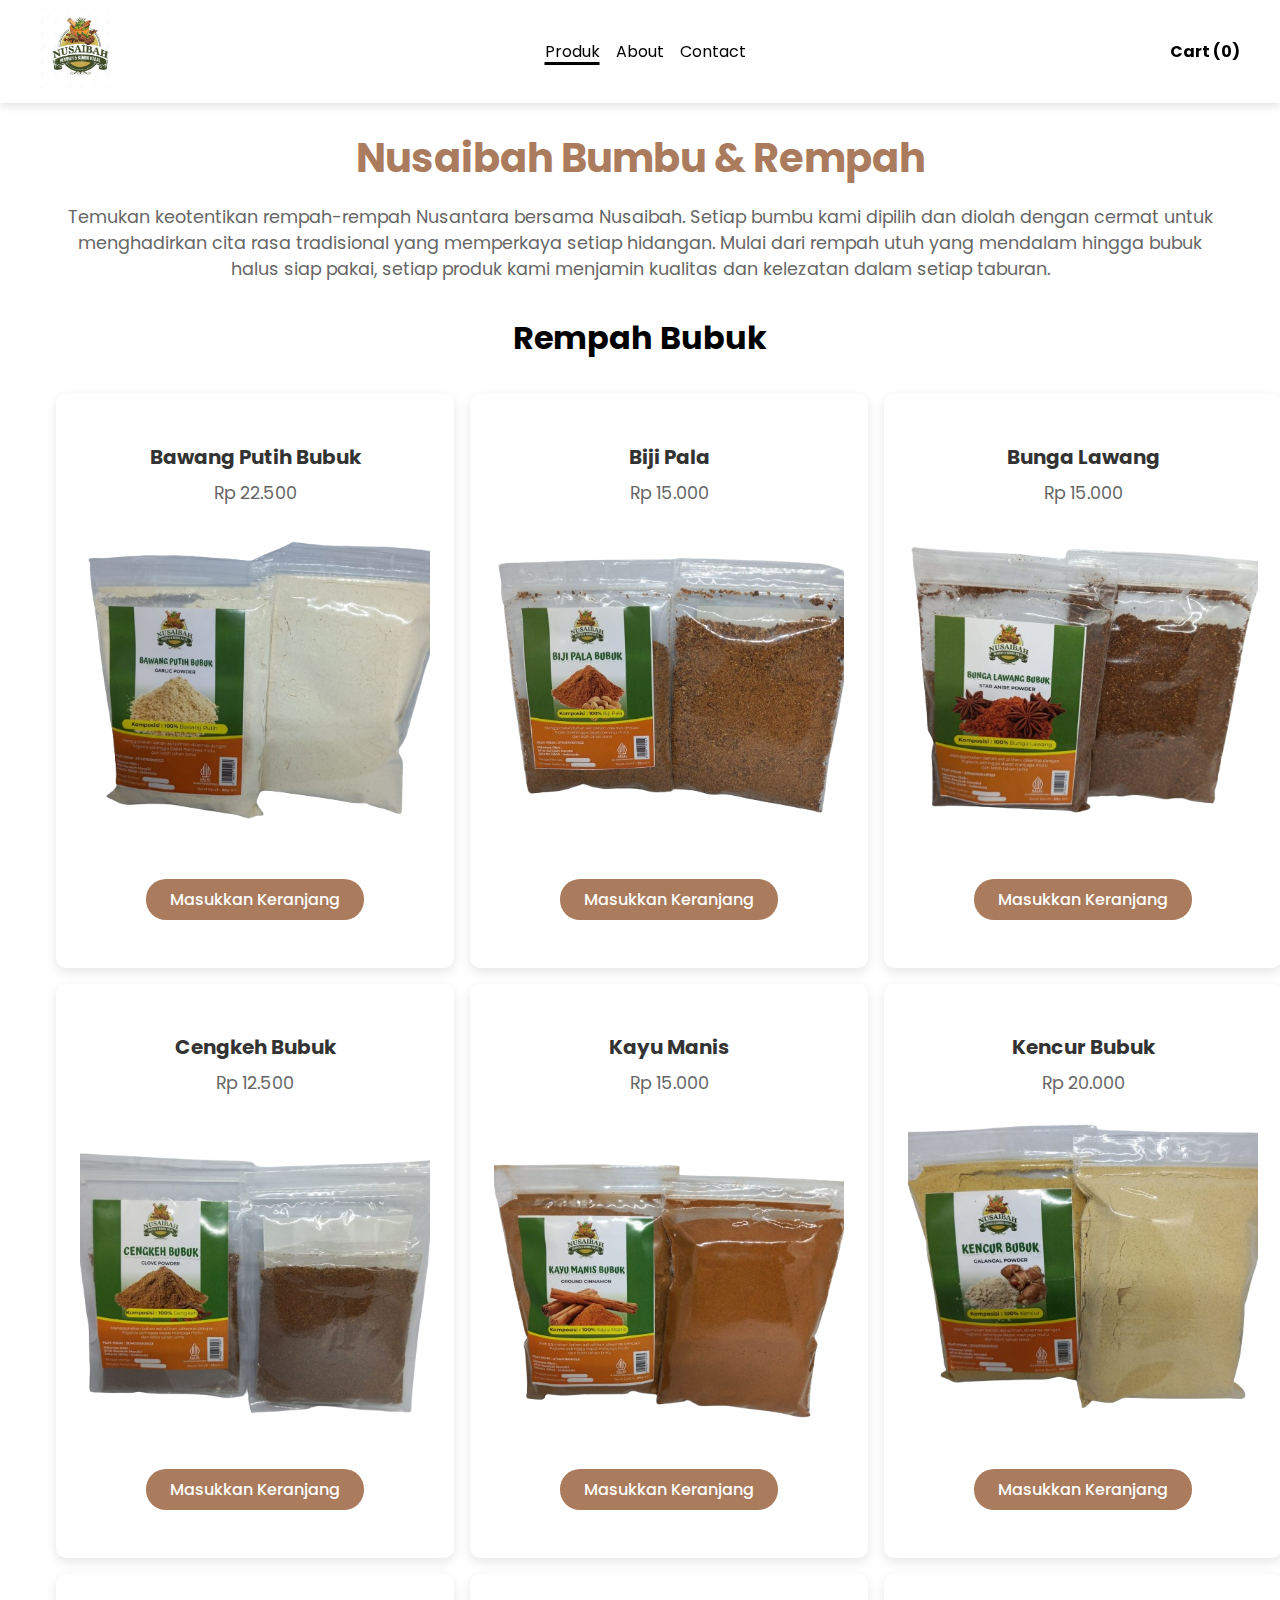
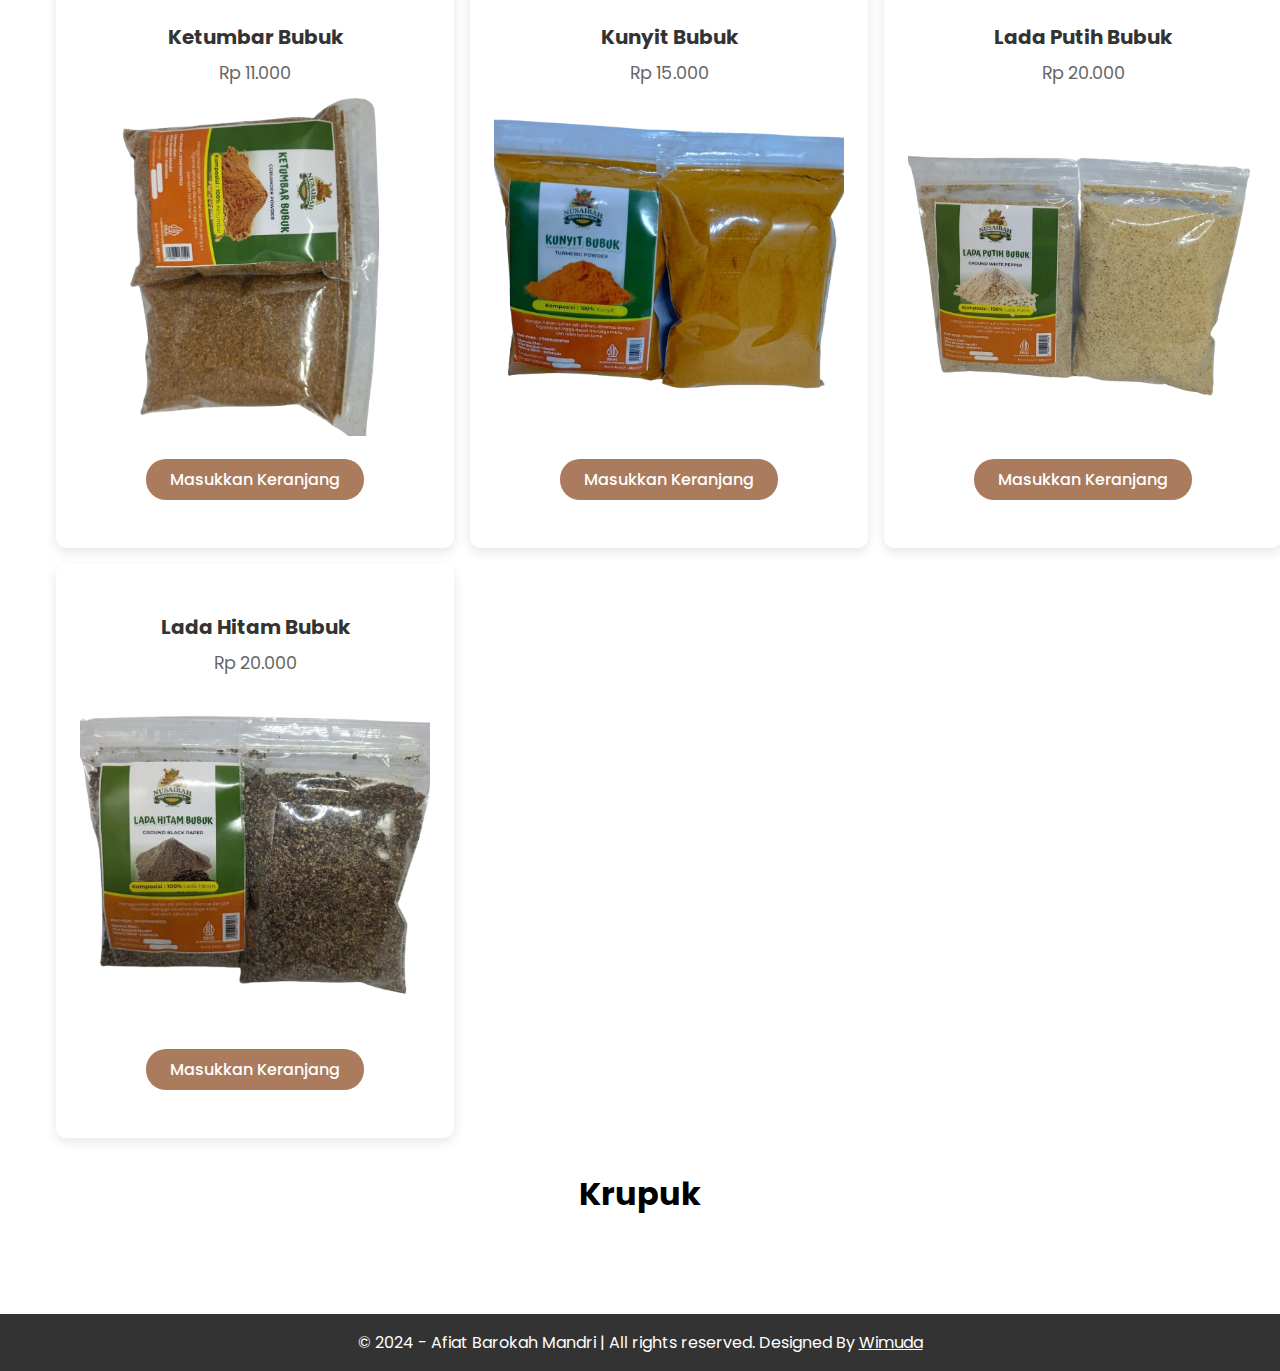
<file: index.html>
<!DOCTYPE html>
<html lang="en">
  <head>
    <title>Nusaibah | Bumbu & Rempah | Herbs & Spices</title>
    <meta charset="UTF-8" />
    <meta name="viewport" content="width=device-width, initial-scale=1.0" />
    <meta
      name="description"
      content="Nusaibah adalah produsen bumbu dan rempah terbaik "
    />

    <link rel="stylesheet" href="css/default.css" />
    <link rel="stylesheet" href="css/home.css" />
  </head>

  <style>
    .cart {
      position: relative;
      color: #333;
      font-weight: bold;
    }
  </style>

  <body>
    <!-- nav start -->

    <nav>
      <div class="container">
        <a href="#" class="logo">
          <img src="images/logo.jpg" alt="logo" style="width: 80px" />
        </a>
        <ul class="nav-links">
          <li><a href="index.html" class="active">Produk</a></li>
          <li><a href="about.html">About</a></li>
          <li><a href="kontak.html">Contact</a></li>
        </ul>
        <div class="cart">
          <a href="cart.html">
            <img src="images/cart.png" alt="cart" />
          </a>
        </div>
      </div>
    </nav>

    <!-- nav end -->

    <!-- main section -->

    <main>
      <div class="container">
        <h1>Nusaibah Bumbu & Rempah</h1>
        <p>
          Temukan keotentikan rempah-rempah Nusantara bersama Nusaibah. Setiap
          bumbu kami dipilih dan diolah dengan cermat untuk menghadirkan cita
          rasa tradisional yang memperkaya setiap hidangan. Mulai dari rempah
          utuh yang mendalam hingga bubuk halus siap pakai, setiap produk kami
          menjamin kualitas dan kelezatan dalam setiap taburan.
        </p>

        <!-- <div class="filter-button-wrapper" style="margin: 2rem 0">
          <div class="container">
            <button class="all">All</button>
            <button class="rempah-bubuk">Rempah Bubuk</button>
            <button class="rempah-utuh">Rempah Utuh</button>
            <button class="krupuk">Krupuk</button>
            <button class="herbal-jamu">Herbal & Jamu</button>
            <button class="bumbu-masak">Bumbu Masak</button>
          </div>
        </div> -->

        <div class="products">
          <h2 class="products-title">Rempah Bubuk</h2>
          <div class="product-wrapper">
            <div
              class="product"
              data-id="1"
              data-price="22500"
              data-product="Bawang Putih Bubuk"
            >
              <h2>Bawang Putih Bubuk</h2>
              <p class="harga">Rp 22.500</p>
              <img
                src="images/rempah-bubuk/bawang_putih_bubuk-removebg-preview.png"
                alt="rempah bubuk 1"
              />
              <a
                href="#"
                class="order"
                onclick="addToCart(1, 'Bawang Putih Bubuk', 22500)"
                >Masukkan Keranjang</a
              >
            </div>
            <div
              class="product"
              data-id="2"
              data-price="15000"
              data-product="Biji Pala"
            >
              <h2>Biji Pala</h2>
              <p class="harga">Rp 15.000</p>
              <img
                src="images/rempah-bubuk/biji_pala_bubuk-removebg-preview.png"
                alt="rempah bubuk 2"
              />
              <a
                href="#"
                class="order"
                onclick="addToCart(2, 'Biji Pala', 15000)"
                >Masukkan Keranjang</a
              >
            </div>
            <div
              class="product"
              data-id="3"
              data-price="15000"
              data-product="Bunga Lawang"
            >
              <h2>Bunga Lawang</h2>
              <p class="harga">Rp 15.000</p>
              <img
                src="images/rempah-bubuk/bunga_lawang_bubuk-removebg-preview.png"
                alt="rempah bubuk 3"
              />
              <a
                href="#"
                class="order"
                onclick="addToCart(3, 'Bunga Lawang', 15000)"
                >Masukkan Keranjang</a
              >
            </div>
            <div
              class="product"
              data-id="4"
              data-price="12500"
              data-product="Cengkeh Bubuk"
            >
              <h2>Cengkeh Bubuk</h2>
              <p class="harga">Rp 12.500</p>
              <img
                src="images/rempah-bubuk/cengkeh_bubuk-removebg-preview.png"
                alt="rempah bubuk 4"
              />
              <a
                href="#"
                class="order"
                onclick="addToCart(4, 'Cengkeh Bubuk', 12500)"
                >Masukkan Keranjang</a
              >
            </div>
            <div
              class="product"
              data-id="5"
              data-price="15000"
              data-product="Kayu Manis"
            >
              <h2>Kayu Manis</h2>
              <p class="harga">Rp 15.000</p>
              <img
                src="images/rempah-bubuk/kayu_manis_bubuk-removebg-preview.png"
                alt="rempah bubuk 5"
              />
              <a
                href="#"
                class="order"
                onclick="addToCart(5, 'Kayu Manis', 15000)"
                >Masukkan Keranjang</a
              >
            </div>
            <div
              class="product"
              data-id="6"
              data-price="20000"
              data-product="Kencur Bubuk"
            >
              <h2>Kencur Bubuk</h2>
              <p class="harga">Rp 20.000</p>
              <img
                src="images/rempah-bubuk/kencur_bubuk-removebg-preview.png"
                alt="rempah bubuk 6"
              />
              <a
                href="#"
                class="order"
                onclick="addToCart(6, 'Kencur Bubuk', 20000)"
                >Masukkan Keranjang</a
              >
            </div>
            <div
              class="product"
              data-id="7"
              data-price="11000"
              data-product="Ketumbar Bubuk"
            >
              <h2>Ketumbar Bubuk</h2>
              <p class="harga">Rp 11.000</p>
              <img
                src="images/rempah-bubuk/ketumbar_bubuk-removebg-preview.png"
                alt="rempah bubuk 7"
              />
              <a
                href="#"
                class="order"
                onclick="addToCart(7, 'Ketumbar Bubuk', 11000)"
                >Masukkan Keranjang</a
              >
            </div>
            <div
              class="product"
              data-id="8"
              data-price="15000"
              data-product="Kunyit Bubuk"
            >
              <h2>Kunyit Bubuk</h2>
              <p class="harga">Rp 15.000</p>
              <img
                src="images/rempah-bubuk/kunyit_bubuk-removebg-preview.png"
                alt="rempah bubuk 8"
              />
              <a
                href="#"
                class="order"
                onclick="addToCart(8, 'Kunyit Bubuk', 15000)"
                >Masukkan Keranjang</a
              >
            </div>
            <div
              class="product"
              data-id="9"
              data-price="20000"
              data-product="Lada Putih Bubuk"
            >
              <h2>Lada Putih Bubuk</h2>
              <p class="harga">Rp 20.000</p>
              <img
                src="images/rempah-bubuk/lada_putih_bubuk-removebg-preview.png"
                alt="rempah bubuk 9"
              />
              <a
                href="#"
                class="order"
                onclick="addToCart(9, 'Lada Putih Bubuk', 20000)"
                >Masukkan Keranjang</a
              >
            </div>
            <div
              class="product"
              data-id="10"
              data-price="20000"
              data-product="Lada Hitam Bubuk"
            >
              <h2>Lada Hitam Bubuk</h2>
              <p class="harga">Rp 20.000</p>
              <img
                src="images/rempah-bubuk/lada_hitam_bubuk-removebg-preview.png"
                alt="rempah bubuk 10"
              />
              <a
                href="#"
                class="order"
                onclick="addToCart(10, 'Lada Hitam Bubuk', 20000)"
                >Masukkan Keranjang</a
              >
            </div>
          </div>
        </div>

        <!-- rempah utuh -->
        <div class="products"></div>

        <!-- rempah utuh end -->

        <!-- krupuk -->
        <div class="products">
          <h2 class="products-title">Krupuk</h2>
          <div class="product-wrapper"></div>
        </div>
        <!-- krupuk end -->
      </div>
    </main>

    <!-- main section end -->

    <!-- footer start -->
    <footer>
      &copy; 2024 - Afiat Barokah Mandri | All rights reserved. Designed By
      <a
        style="text-decoration: underline; color: #fff"
        href="https://webwirausahamuda.com"
        target="_blank"
        >Wimuda</a
      >
    </footer>
    <!-- footer end -->

    <script src="js/cart.js"></script>
  </body>
</html>
</file>
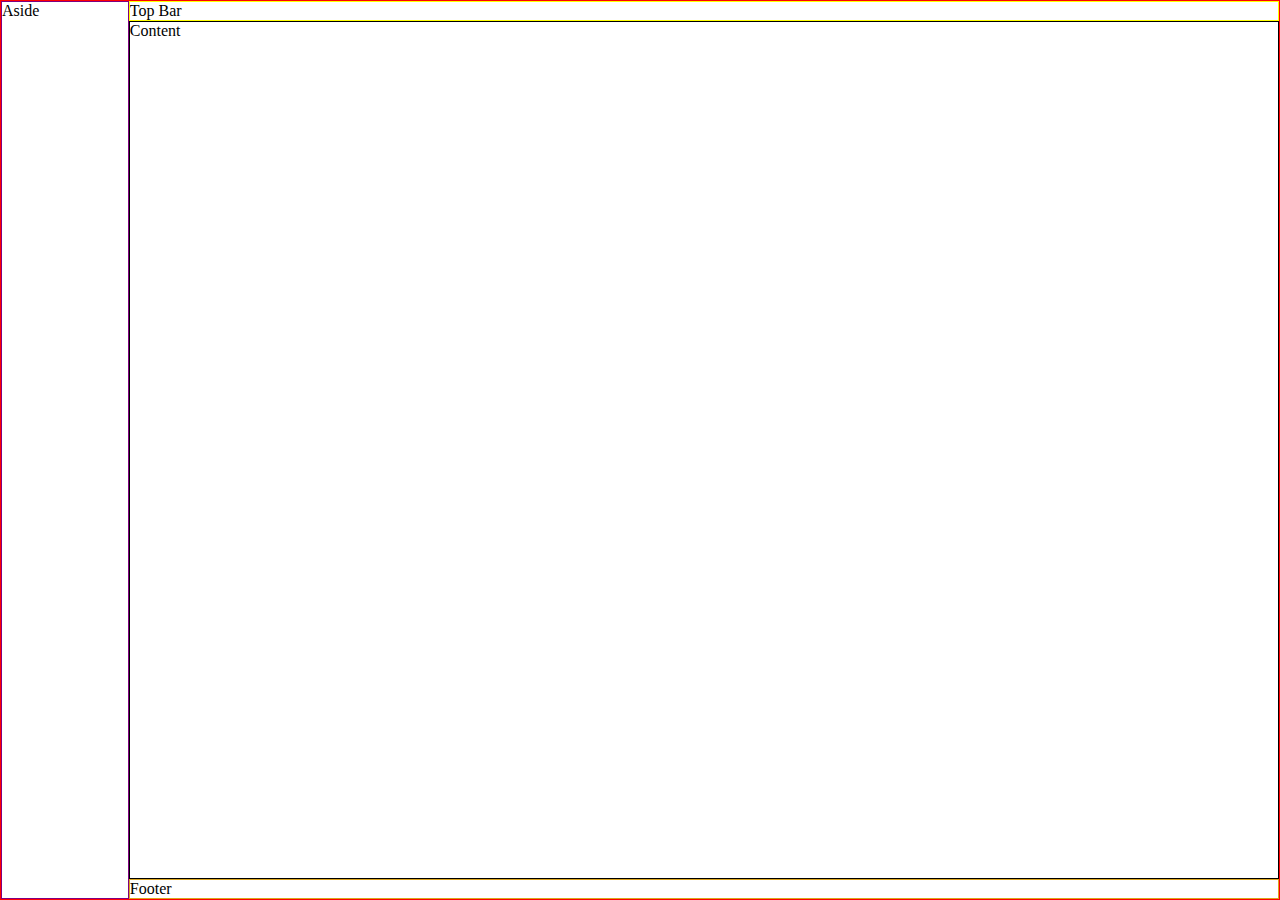
<file: admin/index.html>
<!DOCTYPE html>
<html lang="en">
  <head>
    <meta charset="UTF-8" />
    <meta name="viewport" content="width=device-width, initial-scale=1.0" />
    <title>Document</title>

    <style>
      * {
        margin: 0;
        padding: 0;
        box-sizing: border-box;
      }

      .wrapper {
        border: 1px solid red;
        height: 100vh;
        display: grid;
        /* Set grid template columns and rows to control layout structure */
        grid-template-columns: 1fr 3fr 3fr 3fr;
        grid-template-rows: auto 1fr 1fr auto;
        grid-template-areas:
          "aside top-bar top-bar top-bar"
          "aside content content content"
          "aside content content content"
          "aside footer footer footer";
      }

      aside {
        grid-area: aside;
        border: 1px solid purple;
      }

      .top-bar {
        grid-area: top-bar;
        border: 1px solid yellow;
      }

      .content {
        grid-area: content;
        border: 1px solid black;
      }

      .footer {
        grid-area: footer;
        border: 1px solid goldenrod;
      }

      /* Optional: Make it responsive for smaller screens */
      @media (max-width: 768px) {
        .wrapper {
          grid-template-columns: 1fr;
          grid-template-rows: auto auto 1fr auto auto;
          grid-template-areas:
            "top-bar"
            "content"
            "aside"
            "content"
            "footer";
        }

        aside {
          order: 2;
        }
      }
    </style>
  </head>
  <body>
    <div class="wrapper">
      <aside>Aside</aside>
      <div class="top-bar">Top Bar</div>
      <div class="content">Content</div>
      <div class="footer">Footer</div>
    </div>
  </body>
</html>
</file>
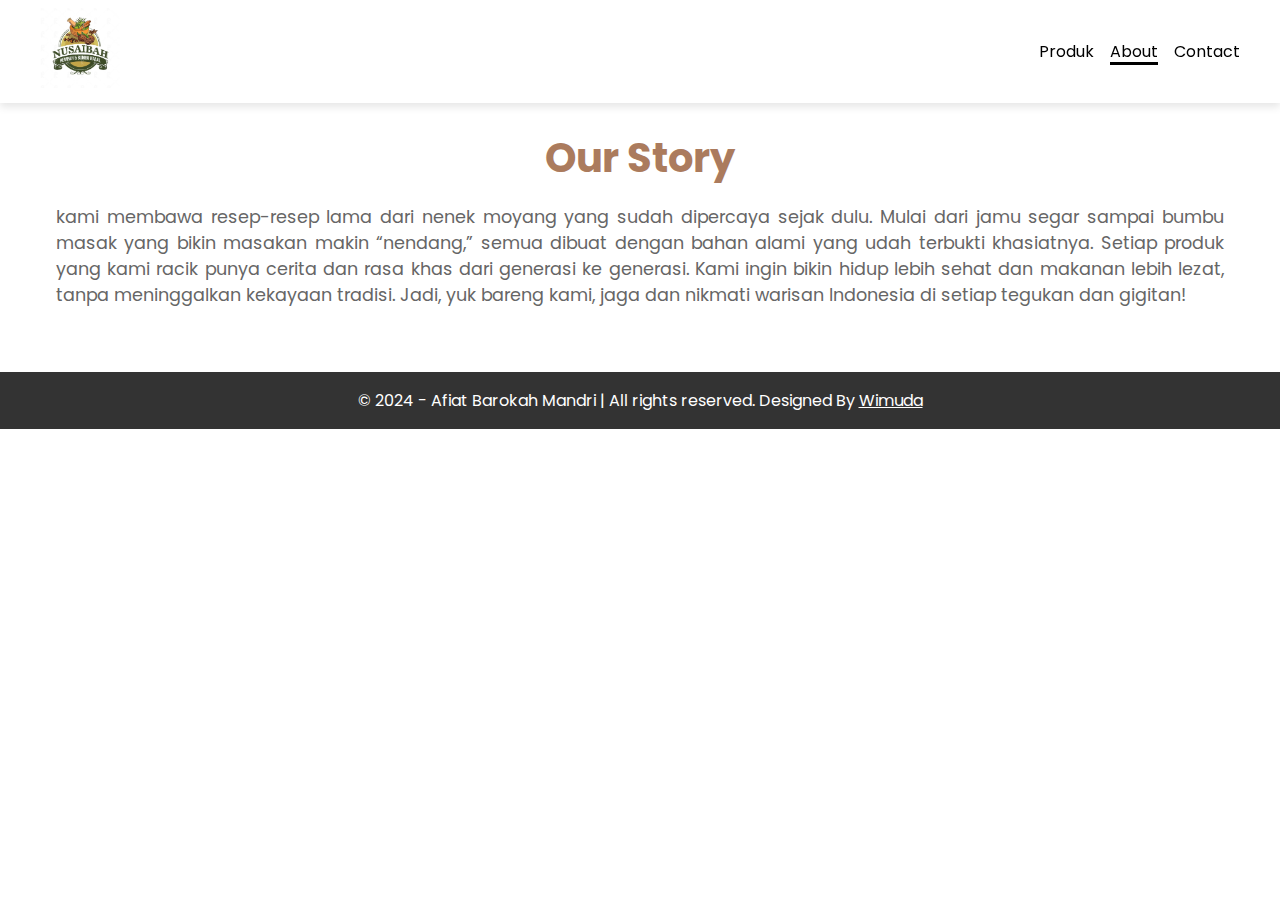
<file: about.html>
<!DOCTYPE html>
<html lang="en">
  <head>
    <meta charset="UTF-8" />
    <meta name="viewport" content="width=device-width, initial-scale=1.0" />
    <title>About</title>
    <link rel="stylesheet" href="css/default.css" />
    <link rel="stylesheet" href="css/home.css" />
  </head>
  <body>
    <!-- nav start -->

    <nav>
      <div class="container">
        <a href="#" class="logo">
          <img src="images/logo.jpg" alt="logo" style="width: 80px" />
        </a>
        <ul class="nav-links">
          <li><a href="index.html">Produk</a></li>
          <li><a href="about.html" class="active">About</a></li>
          <li><a href="kontak.html">Contact</a></li>
        </ul>
      </div>
    </nav>

    <!-- nav end -->

    <main>
      <div class="container">
        <h1>Our Story</h1>
        <p style="text-align: justify">
          kami membawa resep-resep lama dari nenek moyang yang sudah dipercaya
          sejak dulu. Mulai dari jamu segar sampai bumbu masak yang bikin
          masakan makin “nendang,” semua dibuat dengan bahan alami yang udah
          terbukti khasiatnya. Setiap produk yang kami racik punya cerita dan
          rasa khas dari generasi ke generasi. Kami ingin bikin hidup lebih
          sehat dan makanan lebih lezat, tanpa meninggalkan kekayaan tradisi.
          Jadi, yuk bareng kami, jaga dan nikmati warisan Indonesia di setiap
          tegukan dan gigitan!
        </p>
      </div>
    </main>
    <!-- footer start -->
    <footer>
      &copy; 2024 - Afiat Barokah Mandri | All rights reserved. Designed By
      <a
        style="text-decoration: underline; color: #fff"
        href="https://webwirausahamuda.com"
        target="_blank"
        >Wimuda</a
      >
    </footer>
    <!-- footer end -->
  </body>
</html>
</file>
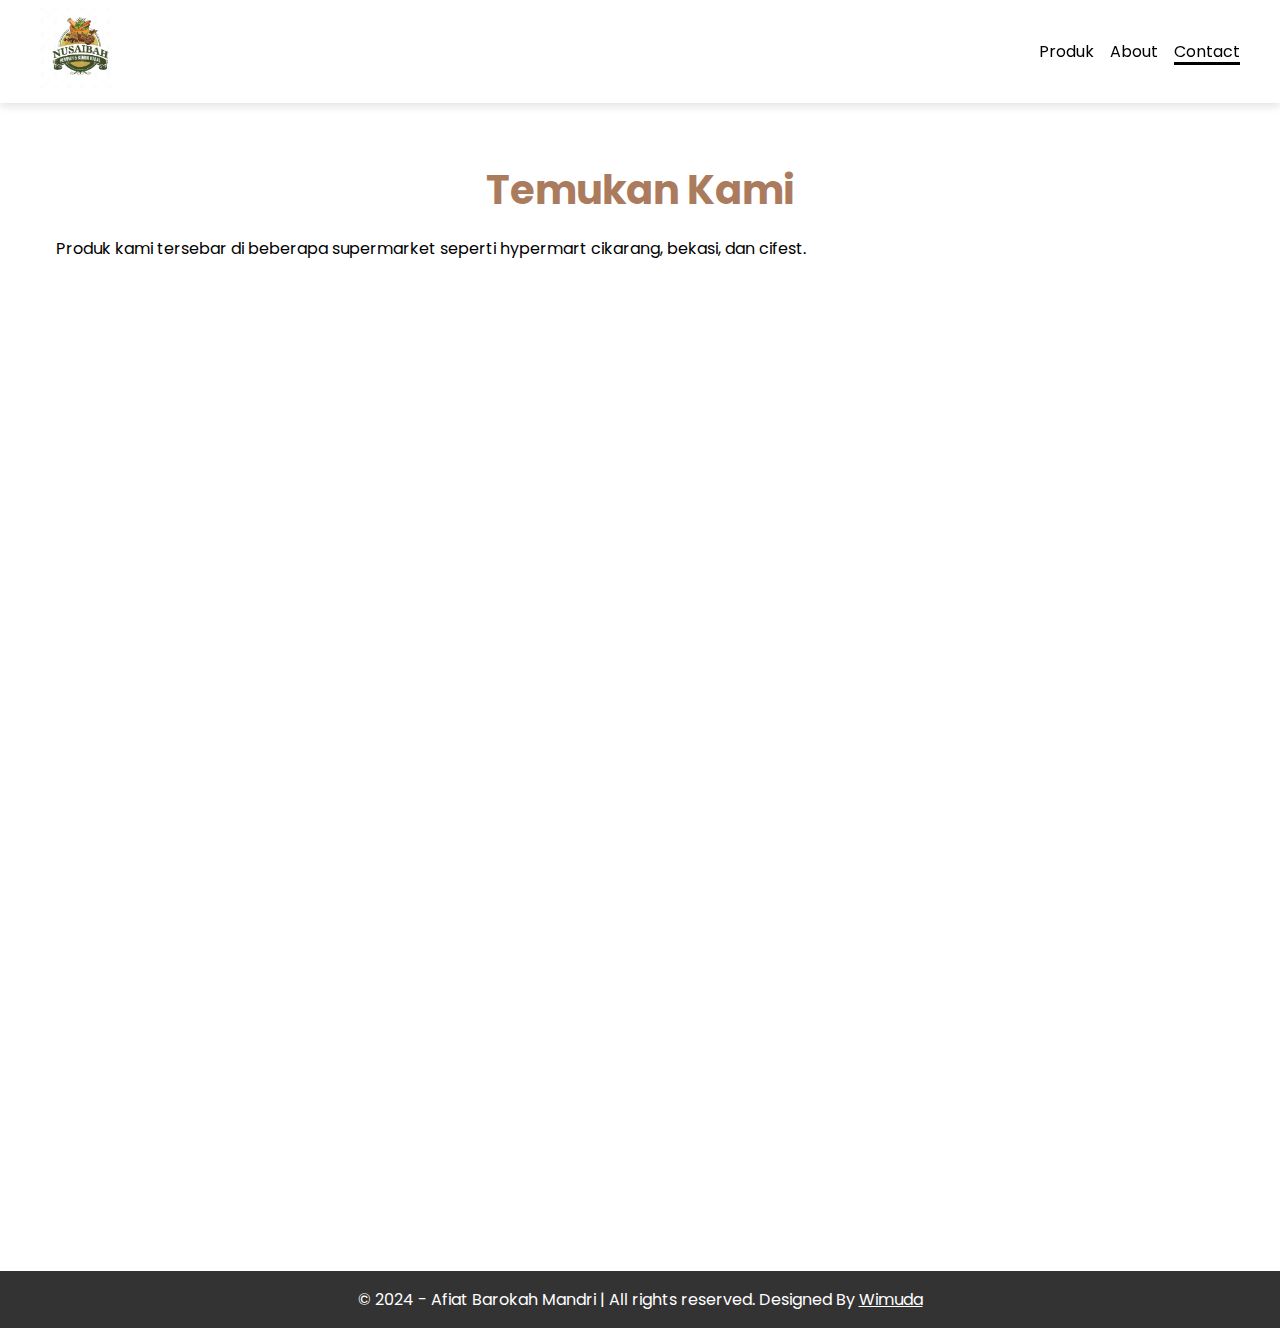
<file: kontak.html>
<!DOCTYPE html>
<html lang="en">
  <head>
    <meta charset="UTF-8" />
    <meta name="viewport" content="width=device-width, initial-scale=1.0" />
    <title>Document</title>

    <link rel="stylesheet" href="css/default.css" />
    <link rel="stylesheet" href="css/home.css" />

    <style></style>
  </head>
  <body>
    <!-- nav start -->

    <nav>
      <div class="container">
        <a href="#" class="logo">
          <img src="images/logo.jpg" alt="logo" style="width: 80px" />
        </a>
        <ul class="nav-links">
          <li><a href="index.html">Produk</a></li>
          <li><a href="about.html">About</a></li>
          <li><a href="kontak.html" class="active">Contact</a></li>
        </ul>
      </div>
    </nav>

    <!-- nav end -->

    <style>
      .contact {
        padding-top: 10rem;
      }
    </style>

    <section class="contact">
      <div class="container">
        <h1>Temukan Kami</h1>
        <p>
          Produk kami tersebar di beberapa supermarket seperti hypermart
          cikarang, bekasi, dan cifest.
        </p>
        <div class="maps">
          <iframe
            src="https://www.google.com/maps/embed?pb=!1m18!1m12!1m3!1d3965.4572396480153!2d107.13438077366503!3d-6.334765893654863!2m3!1f0!2f0!3f0!3m2!1i1024!2i768!4f13.1!3m3!1m2!1s0x2e699a57468f6be7%3A0x2f95aa17a0bf97d1!2sHypermart%20Lippo%20Cikarang!5e0!3m2!1sid!2sid!4v1730363099243!5m2!1sid!2sid"
            height="450"
            style="border: 0; width: 100%"
            allowfullscreen=""
            loading="lazy"
            referrerpolicy="no-referrer-when-downgrade"
          ></iframe>
          <iframe
            src="https://www.google.com/maps/embed?pb=!1m18!1m12!1m3!1d3966.3153983513585!2d106.61672717366375!3d-6.222077593765948!2m3!1f0!2f0!3f0!3m2!1i1024!2i768!4f13.1!3m3!1m2!1s0x2e69ff90350ff847%3A0xa0d31539b0cf0b6d!2sHypermart%20Cyberpark%20Imam%20bonjol!5e0!3m2!1sid!2sid!4v1730363220553!5m2!1sid!2sid"
            height="450"
            style="border: 0; width: 100%"
            allowfullscreen=""
            loading="lazy"
            referrerpolicy="no-referrer-when-downgrade"
          ></iframe>
        </div>
      </div>
    </section>

    <!-- footer start -->
    <footer>
      &copy; 2024 - Afiat Barokah Mandri | All rights reserved. Designed By
      <a
        style="text-decoration: underline; color: #fff"
        href="https://webwirausahamuda.com"
        target="_blank"
        >Wimuda</a
      >
    </footer>
    <!-- footer end -->
  </body>
</html>
</file>
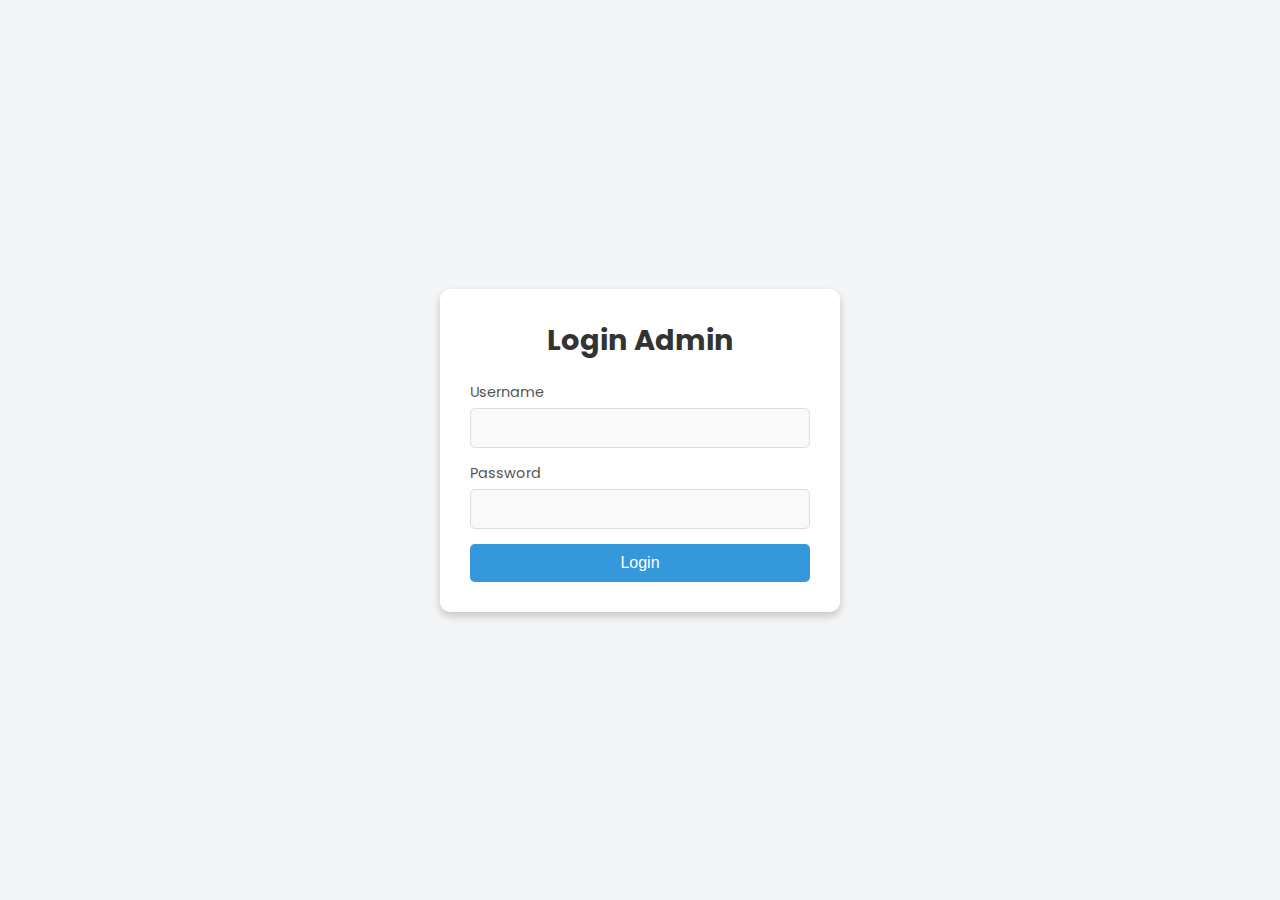
<file: admin/login.html>
<!DOCTYPE html>
<html lang="en">
  <head>
    <meta charset="UTF-8" />
    <meta name="viewport" content="width=device-width, initial-scale=1.0" />
    <title>Login Admin</title>

    <link rel="stylesheet" href="../css/default.css" />
    <style>
      body {
        display: flex;
        justify-content: center;
        align-items: center;
        height: 100vh;
        background-color: #f4f5f7;
      }

      .login-container {
        background-color: #ffffff;
        padding: 30px;
        width: 100%;
        max-width: 400px;
        border-radius: 10px;
        box-shadow: 0 4px 8px rgba(0, 0, 0, 0.2);
        text-align: center;
      }

      h1 {
        margin-bottom: 20px;
        font-size: 1.8em;
        color: #333;
      }

      .form-group {
        margin-bottom: 15px;
        text-align: left;
      }

      label {
        display: block;
        font-size: 0.9em;
        color: #555;
        margin-bottom: 5px;
      }

      input[type="text"],
      input[type="password"] {
        width: 100%;
        padding: 10px;
        font-size: 1em;
        border: 1px solid #ddd;
        border-radius: 5px;
        background-color: #f9f9f9;
      }

      input[type="text"]:focus,
      input[type="password"]:focus {
        border-color: #3498db;
        outline: none;
      }

      .login-button {
        width: 100%;
        padding: 10px;
        font-size: 1em;
        background-color: #3498db;
        color: #ffffff;
        border: none;
        border-radius: 5px;
        cursor: pointer;
        transition: background-color 0.3s;
      }

      .login-button:hover {
        background-color: #2980b9;
      }

      .footer-text {
        margin-top: 20px;
        font-size: 0.85em;
        color: #777;
      }
    </style>
  </head>
  <body>
    <div class="login-container">
      <h1>Login Admin</h1>
      <form action="index.html">
        <div class="form-group">
          <label for="username">Username</label>
          <input type="text" id="username" name="username" required />
        </div>
        <div class="form-group">
          <label for="password">Password</label>
          <input type="password" id="password" name="password" required />
        </div>
        <button type="submit" class="login-button">Login</button>
      </form>
      <!-- <p class="footer-text">© 2024 Your Company Name. All rights reserved.</p> -->
    </div>
  </body>
</html>
</file>
<file: css/default.css>
@import url("https://fonts.googleapis.com/css2?family=Poppins:ital,wght@0,100;0,200;0,300;0,400;0,500;0,600;0,700;0,800;0,900;1,100;1,200;1,300;1,400;1,500;1,600;1,700;1,800;1,900&display=swap");

*,
::before,
::after {
  box-sizing: border-box;
  margin: 0;
  padding: 0;
  list-style-type: none;
  text-decoration: none;
}

body {
  font-family: "Poppins", sans-serif;
}

.container {
  max-width: 1200px;
  margin-inline: auto;
  padding: 0 1rem;
}

section {
  padding: 4rem 0;
}

img {
  object-fit: cover;
}

a {
  color: #000;
}

nav {
  position: fixed;
  top: 0;
  width: 100%;
  background-color: #fff; /* Adjust to match your design */
  box-shadow: 0 4px 8px rgba(0, 0, 0, 0.1); /* Soft shadow effect */
  z-index: 1000; /* Ensures the navbar stays on top */
}

nav .container {
  display: flex;
  padding: 0.5rem 0;
  gap: 1rem;
  align-items: center;
  justify-content: space-between;
}

nav .container ul {
  display: flex;
  align-items: center;
  gap: 1rem;
  align-items: center;
}

nav .container .cart img {
  width: 25px;
}

main {
  padding-top: 8rem;
  padding-bottom: 2rem;
}

.active {
  position: relative;
}

.active::after {
  content: "";
  position: absolute;
  bottom: -2px;
  left: 50%;
  width: 100%;
  transform: translate(-50%);
  height: 3px;
  background-color: black;
}

/* Footer */
footer {
  background-color: #333;
  color: #fff;
  padding: 1rem 0;
  text-align: center;
  margin-top: 2rem;
}
</file>
<file: css/home.css>
/* Main Section */

.container h1 {
  text-align: center;
  font-size: 2.5rem;
  color: #ab7b5d;
  margin-bottom: 1rem;
}
main p {
  text-align: center;
  font-size: 1.1rem;
  color: #666;
  margin-bottom: 2rem;
  margin: auto;
}

.products .products-title {
  font-size: 2rem;
  text-align: center !important;
  margin: 2rem 0;
}

/* Filter Buttons */
.filter-button-wrapper {
  display: flex;
  justify-content: center;
  margin-bottom: 2rem;
}
.filter-button-wrapper button {
  background-color: #ab7b5d;
  color: #fff;
  padding: 0.5rem 1rem;
  margin: 0 0.5rem;
  border: none;
  border-radius: 20px;
  cursor: pointer;
  font-weight: 500;
  transition: background-color 0.3s ease;
}
.filter-button-wrapper button:hover {
  background-color: #ab7b5d;
}

/* Product Cards */
.product-wrapper {
  display: grid;
  grid-template-columns: repeat(3, 1fr);
  gap: 1rem;
}
.product {
  background-color: #fff;
  padding: 3rem 1.5rem;
  border-radius: 10px;

  box-shadow: 0 4px 12px rgba(0, 0, 0, 0.1);
  text-align: center;
  transition: transform 0.3s ease;
}

.product h2 {
  font-size: 1.25rem;
  margin-bottom: 0.5rem;
  color: #333;
}
.product img {
  width: 350px;
  height: auto;
  margin-bottom: 1rem;
}
.product .order {
  display: inline-block;
  text-decoration: none;
  background-color: #ab7b5d;
  color: #fff;
  padding: 0.5rem 1.5rem;
  border-radius: 20px;
  font-weight: 500;
  transition: background-color 0.3s ease;
}
.product .order:hover {
  background-color: #84593e;
}

@media (max-width: 768px) {
  main {
    margin-top: 5rem;
  }
  nav {
    padding-bottom: 1rem;
  }

  nav .container {
    flex-direction: column;
  }

  .product-wrapper {
    grid-template-columns: 1fr;
  }

  .product img {
    width: 90%;
    margin-inline: auto;
  }
}

@media (max-width: 500px) {
}
</file>
